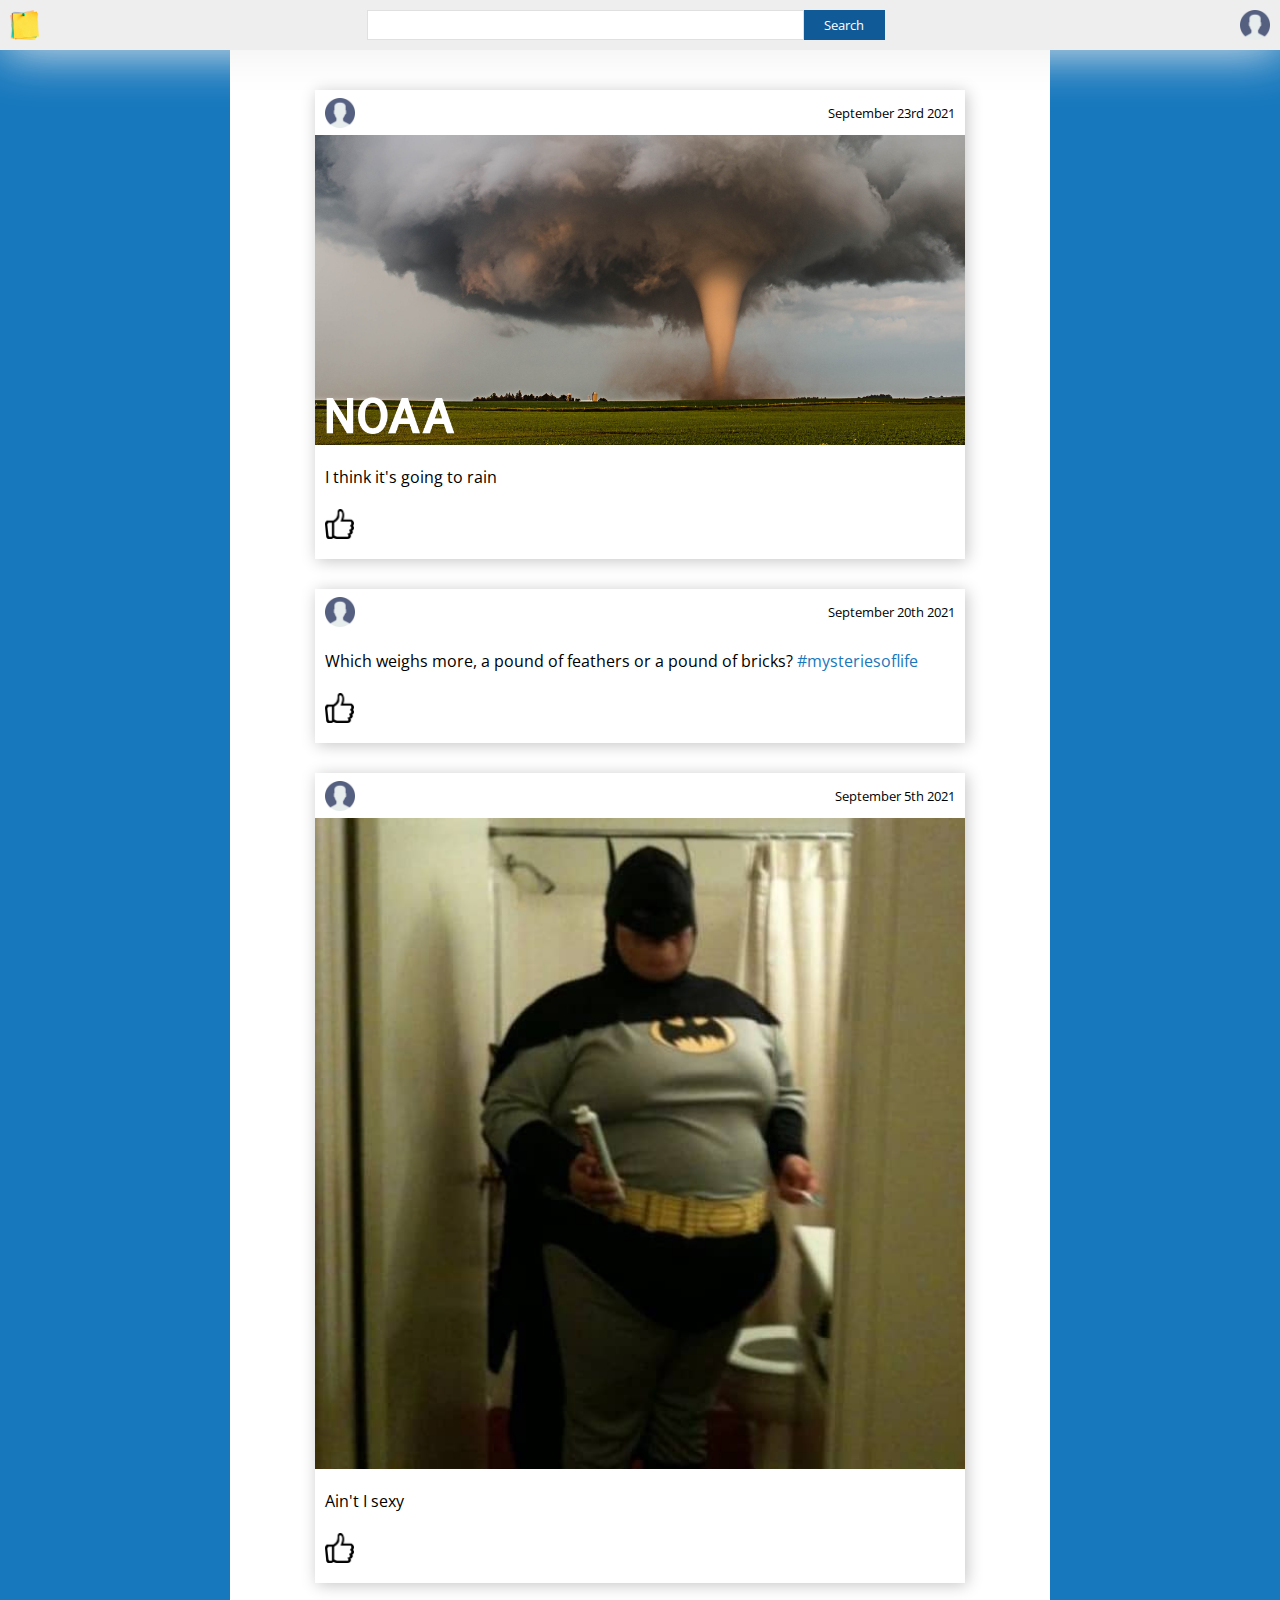
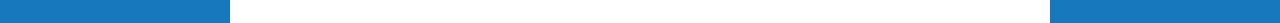
<file: index.html>
<!DOCTYPE html>
<html lang="en">

<head>
    <meta charset="UTF-8">
    <title>YourTube</title>
    <link rel="stylesheet" href="res/css/style.css">
    <meta name="viewport" content="width=device-width, initial-scale=1.0">
    <link href="https://fonts.googleapis.com/css?family=Open+Sans&display=swap" rel="stylesheet">
</head>

<body>
    <header>
        <nav>
            <div>
                <img src="res/images/postit.png" alt="Notes">
            </div>
            <div class="search-container">
                <input type="text"><button>Search</button>
            </div>
            <div>
                <img src="res/images/me.png" alt="Me">
            </div>
        </nav>
    </header>

    <main>
        <div class="body-container">

            <div class="main-begin"></div>

            <!-- Entry #01 -->
            <section class="entry">
                <div class="entry-topbar">
                    <div>
                        <img src="res/images/me.png" alt="Me">
                    </div>
                    <div class="entry-datetext">
                        <p>September 23rd 2021</p>
                    </div>
                </div>
                <img src="res/images/tornado.jpg" alt="Tornado">
                <div class="entry-text">
                    <p>I think it's going to rain</p>
                </div>
                <div class="entry-react">
                    <img src="res/images/like-icon-png-0.jpg" alt="I like it!">
                </div>
            </section>

            <!-- Entry #02 -->
            <section class="entry">
                <div class="entry-topbar">
                    <div>
                        <img src="res/images/me.png" alt="Me">
                    </div>
                    <div class="entry-datetext">
                        <p>September 20th 2021</p>
                    </div>
                </div>
                <div class="entry-text">
                    <p>Which weighs more, a pound of feathers or a pound of bricks?
                        <a href="#">#mysteriesoflife</a></p>
                </div>
                <div class="entry-react">
                    <img src="res/images/like-icon-png-0.jpg" alt="I like it!">
                </div>
            </section>

            <!-- Entry #03 -->
            <section class="entry">
                <div class="entry-topbar">
                    <div>
                        <img src="res/images/me.png" alt="Me">
                    </div>
                    <div class="entry-datetext">
                        <p>September 5th 2021</p>
                    </div>
                </div>
                <img src="res/images/batman.jpg" alt="Tornado">
                <div class="entry-text">
                    <p>Ain't I sexy</p>
                </div>
                <div class="entry-react">
                    <img src="res/images/like-icon-png-0.jpg" alt="I like it!">
                </div>
            </section>

        </div>
    </main>

</body>

</html>
</file>
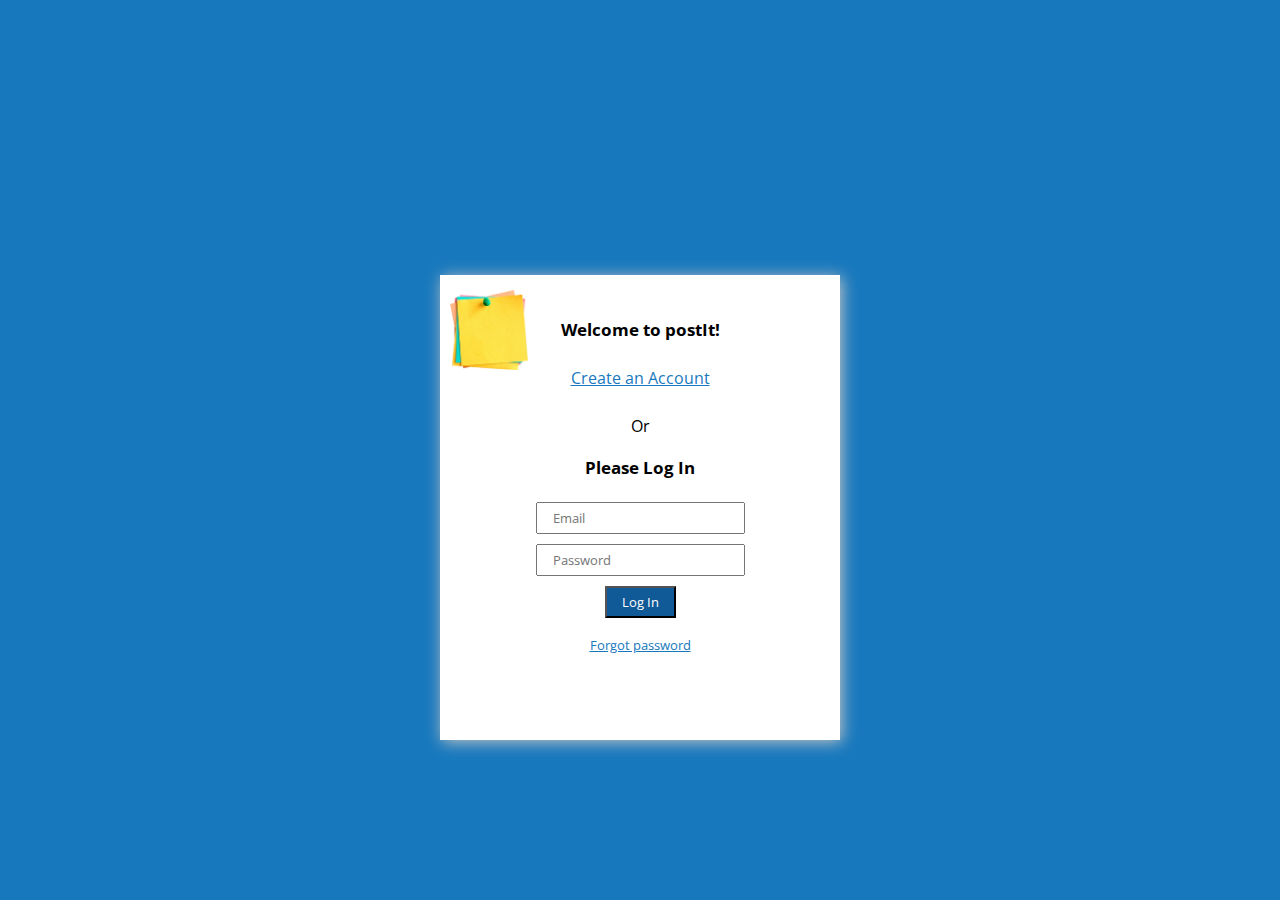
<file: login.html>
<!DOCTYPE html>
<html lang="en">

<head>
    <meta charset="UTF-8">
    <title>YourTube</title>
    <link rel="stylesheet" href="res/css/style.css">
    <meta name="viewport" content="width=device-width, initial-scale=1.0">
    <link href="https://fonts.googleapis.com/css?family=Open+Sans&display=swap" rel="stylesheet">
</head>

<body>
	<main>
		<div class="login-container">
            <div class='icon-holder'>
                <img src="res/images/postit.png" alt="Notes">
            </div>
			<div class="textHolder">
                <br>
				
				Welcome to  postIt! <br>
			</div>
            <div class="textHolder">
			<a href="#">Create an Account </a><br>
             </div>
			<div class="textHolder">
				Or<br>
			</div>
			<div class="textHolder2">
				Please Log In<br>
			</div>

			<div class = textHolder>
			<form action="index.html" method="post">
				<input type="text" name="email" placeholder="Email"/><br>
				<input type="password" name="password" placeholder="Password"/><br>
				<div class="buttonHolder">
					<input type="submit" value="Log In"/>
				</div>
			</form>
			</div>
			<a class ="forgotten-password" href="#">Forgot password </a><br>
			
		</div>
	</main>
</body>
</html>
</file>
<file: res/css/style.css>
* {
    font-family: 'Open Sans', sans-serif;
}

html,
body {
    margin: 0;
    padding: 0;
    background-color: #1778bd;
}

nav {
    display: flex;
    background-color: #ffffff;
    /*justify-content: space-between;*/
    /*align-items: center;*/
    position: fixed;
    min-width: 100%;
}

nav:hover {
    background-color: #eeeeee;
    box-shadow: 2px 2px 50px #eeeeee;
}

nav div {
    height: 30px;
    flex-grow: 1;
    padding: 10px;
    align-self: flex-start;
}

nav div:last-child img {
    float: right;
}

nav div img {
    height: 100%;
}

nav div.search-container>input {
    box-sizing: border-box;
    height: 30px;
    width: 80%;
    margin: 0;
    padding: 5px;
    border: 1px solid #e0e0e0;
}

nav div.search-container>button {
    box-sizing: border-box;
    height: 30px;
    width: 15%;
    margin: 0;
    padding: 5px;
    border: 1px solid #115a98;
    color: white;
    cursor: pointer;
    background-color: #115a98;
}

.body-container {
    background-color: #ffffff;
    width: 800px;
    margin: auto;
    padding: 10px;
    min-height: 100vh;
}

section.entry {
    width: 650px;
    margin: 20px auto 30px auto;
    box-shadow: 2px 2px 15px #c5c5c5;
    padding: 5px 0px 10px 0px;
    background-color: #ffffff;
}

div.main-begin {
    margin-top: 80px;
}

.entry-topbar {
    display: flex;
    justify-content: space-between;
    height: 40px;
}

.entry-topbar img {
    margin: 3px 10px;
    height: 75%;
}

.entry-datetext p {
    margin: 9px 10px;
    font-size: 10pt;
}

.entry>img {
    width: 100%;
}

.entry-text {
    margin-left: 10px;
}

.entry-text a,
a:visited,
a:active {
    color: #1778bd;
    text-decoration: none;
}

.entry-text a:hover {
    color: #c5c5c5;
}

.entry-react img {
    margin: 5px 5px 5px 10px;
    height: 30px;
}

div.login-container {
	display: flex;
	flex-direction: column;
    width: 400px;
    height: 450px;
    box-shadow: 2px 2px 15px #c5c5c5;
    padding: 5px 0px 10px 0px;
    background-color: #ffffff;
    position: absolute;
    top: 50%;
    left: 50%;
    margin-top: -175px;     /* Half of height */
    margin-left: -200px;     /* Half of width */
}

div:first-of-type + div.textHolder {
    font-weight: bolder;
    font-size: 13pt;
  }

.login-container a,
a:visited,
a:active {
    color: #1778bd;
    text-decoration: none;
}

.icon-holder{
    position: absolute;
    text-align: left;  
    float: left;  
    align-items: left;
}

.icon-holder img{
    height: 80px;
    padding: 10px;
    align-items: left;
}

a.forgotten-password {
    color: #1778bd;
	font-size: 10pt;
    text-align: center;
    text-decoration: underline;
}

.login-container input {
    padding:5px 15px;
	margin-top: 5px;
    margin-bottom: 5px;
}
.login-container input[type=submit] {
    padding:5px 15px; 
    background:#115a98; 
	color: white;

}
.buttonHolder {
	text-align: center;
}
.textHolder {
	text-align: center;
    padding: 13px;
}

.textHolder a{
    text-decoration: underline;
}

.textHolder ~ .textHolder2 {
    text-align: center;
    font-size: 13pt;
    font-weight: bolder;
    padding: 5px
}
</file>
